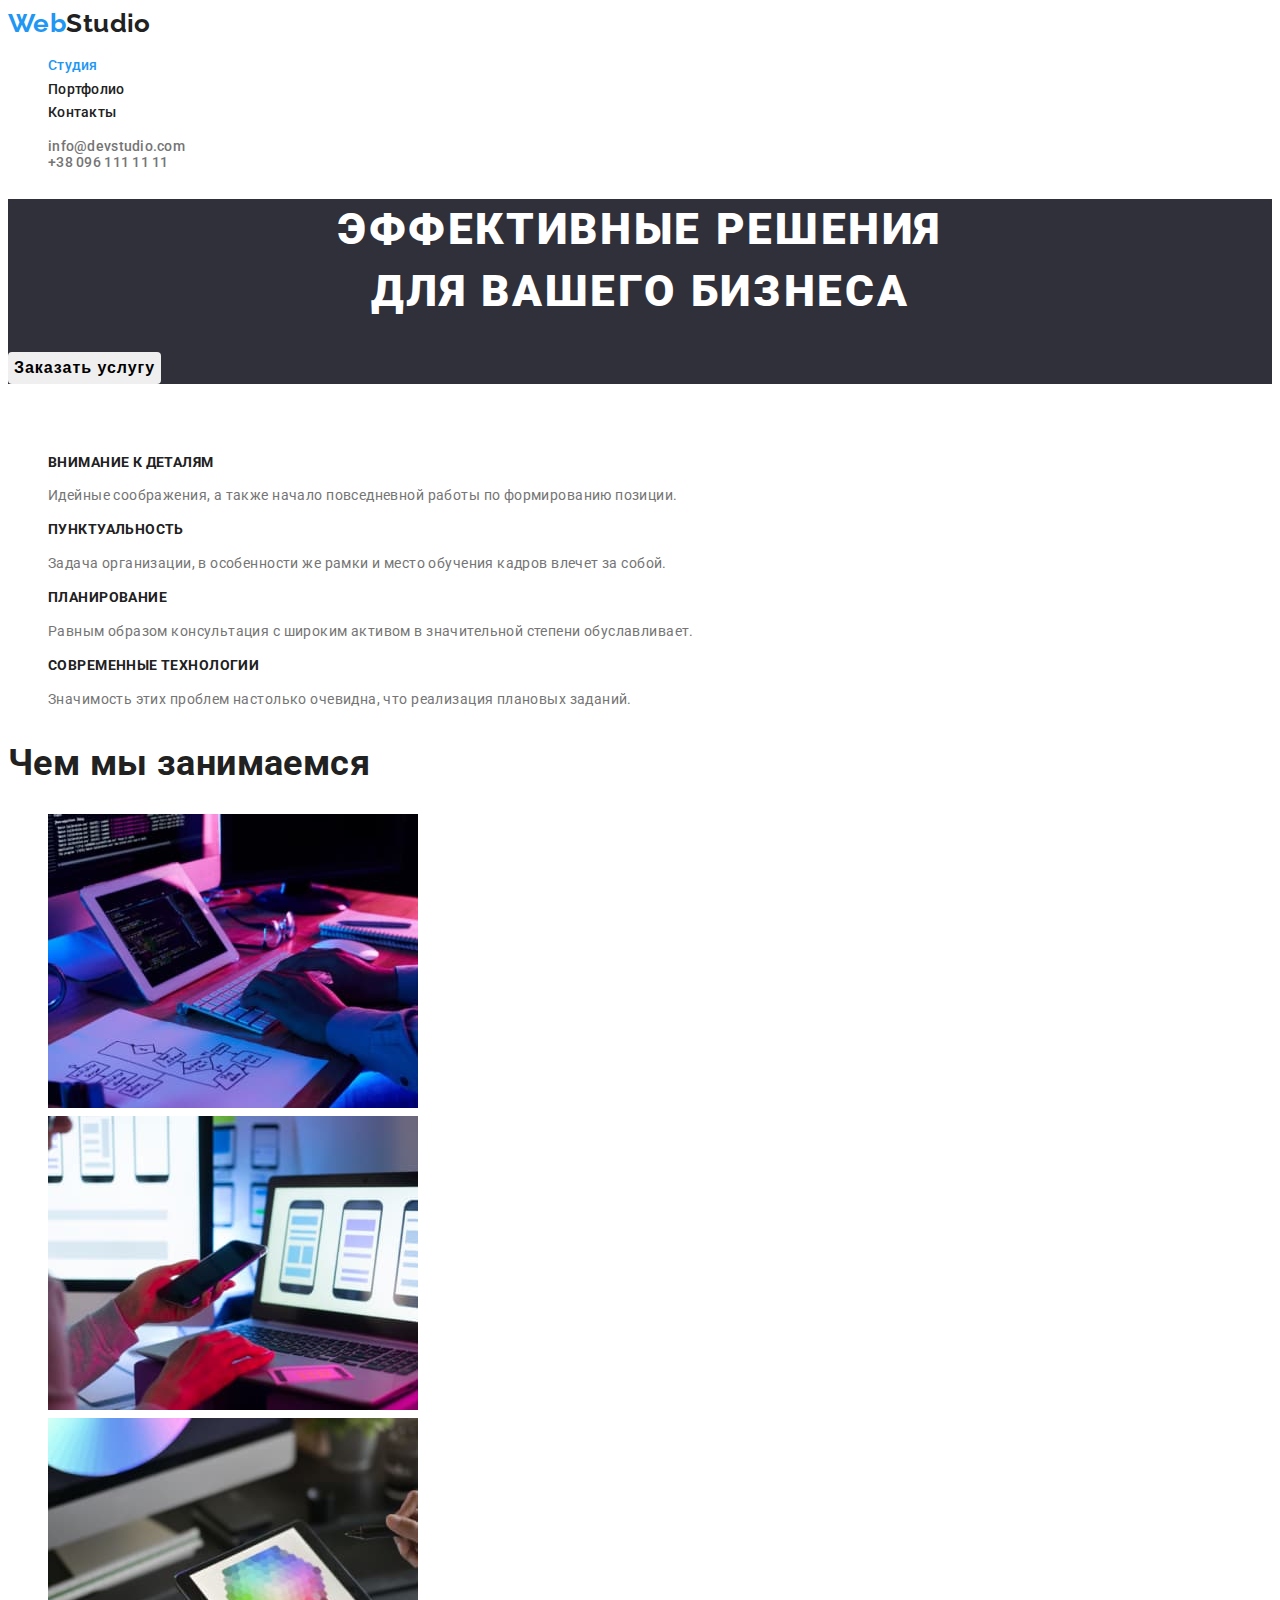
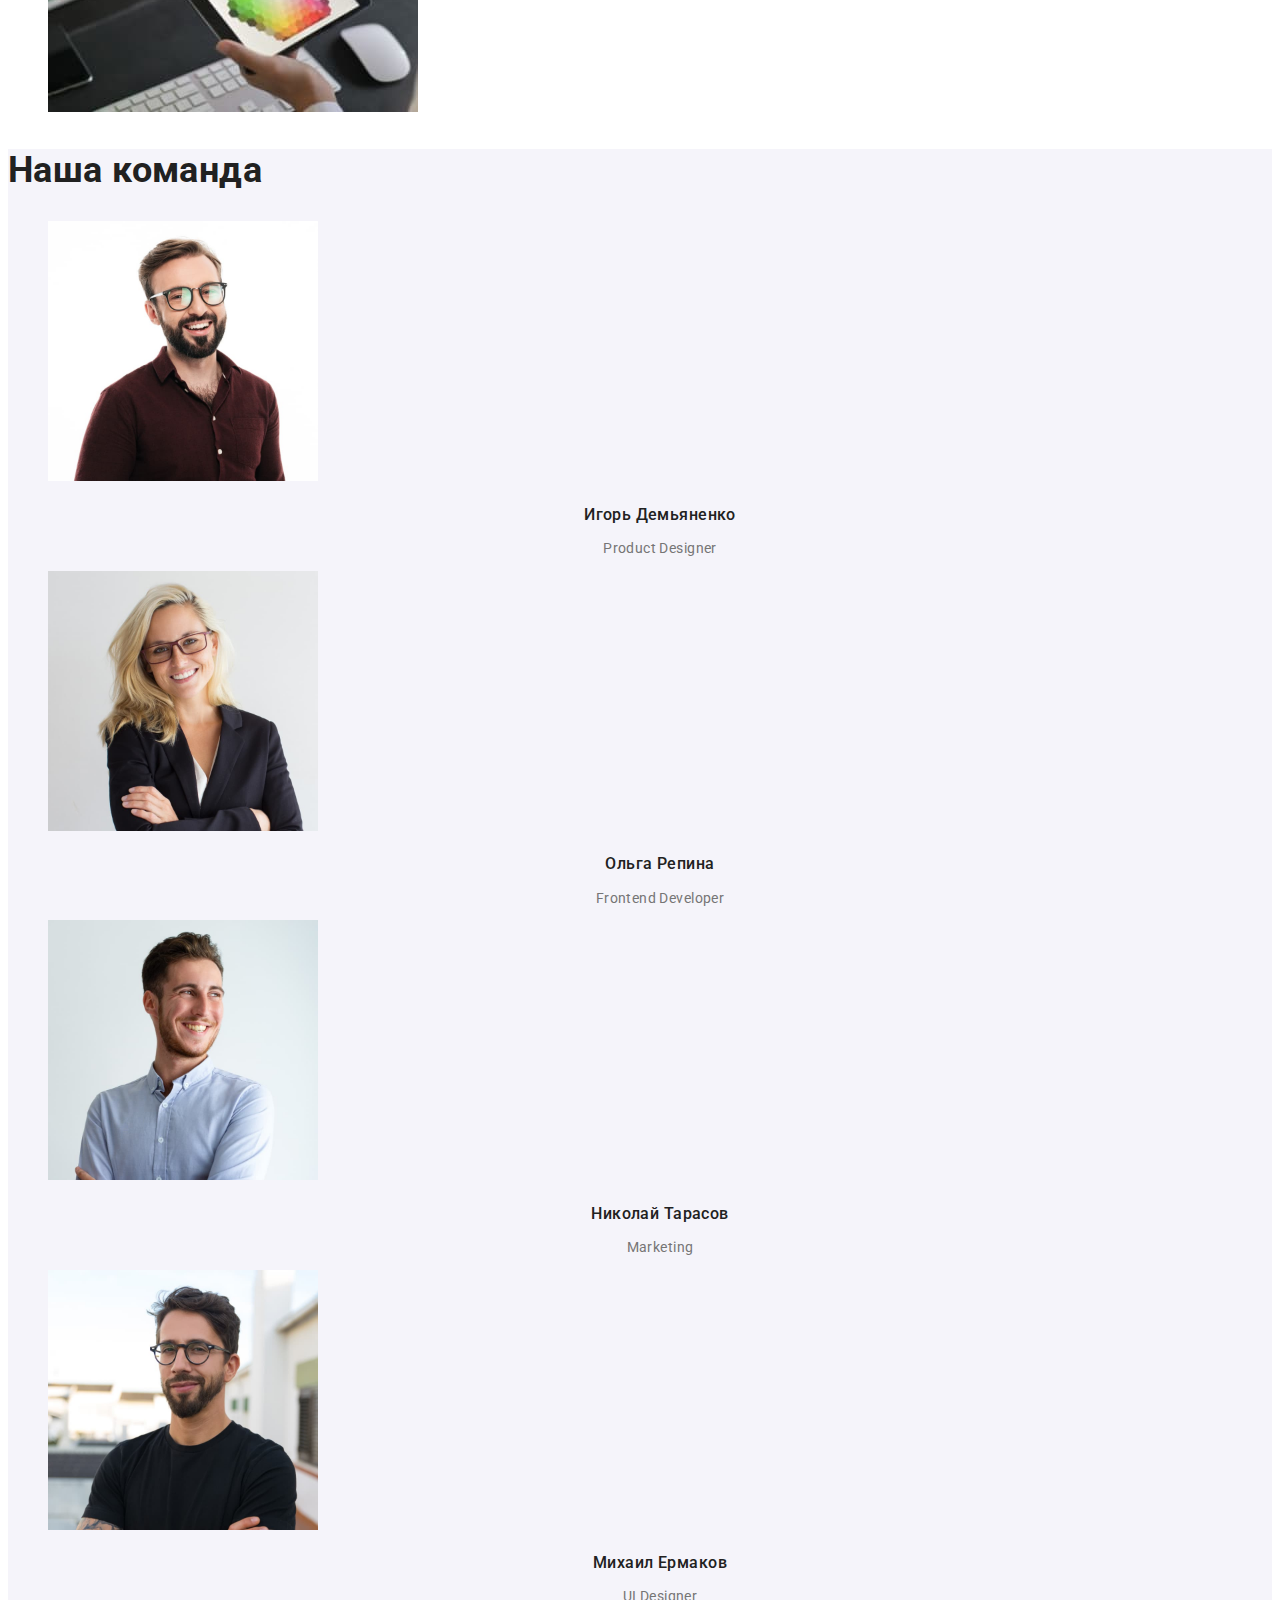
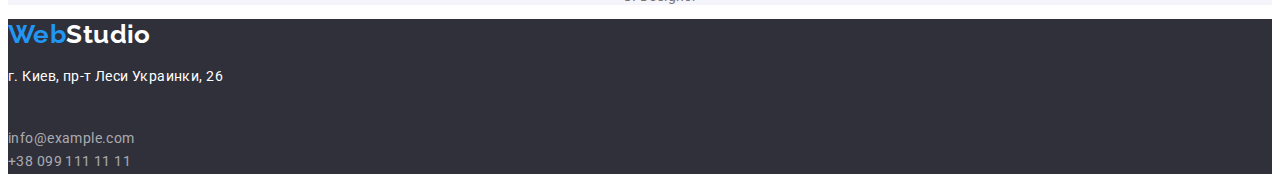
<file: index.html>
<!DOCTYPE html>
<html lang="ru">
  <head>
    <meta charset="UTF-8">
    <meta http-equiv="X-UA-Compatible" content="IE=Edge">
    <meta name="viewport" content="width=device-width, initial-scale=1.0">
    <title>Web Studio</title>
    <link rel="preconnect" href="https://fonts.googleapis.com">
    <link rel="preconnect" href="https://fonts.gstatic.com" crossorigin>
    <link href="https://fonts.googleapis.com/css2?family=Raleway:wght@700&family=Roboto:wght@400;500;700;900&display=swap" rel="stylesheet">
    <link rel="stylesheet" href="./css/styles.css"/>
  </head>

  <body>
    
    <!-- шапка сайта -->
    <header>
      
      <!-- навигация -->
      <nav>
        <a href="./index.html" class="logo">Web<span class="studio-header">Studio</span></a>        
        <ul class="site-nav list">
          <li><a href="./index.html" class="site-nav-item link current">Студия</a></li>
          <li><a href="./portfolio.html" class="site-nav-item link">Портфолио</a></li>
          <li><a href="" class="site-nav-item link">Контакты</a></li>
        </ul>
      </nav>
      
      <!-- контакты в шапке -->
      <ul class="contacts list">
        <li lang="en"><a href="mailto:info@devstudio.com" class="link">info@devstudio.com</a></li>
        <li><a href="tel:+380961111111" class="link">+38 096 111 11 11</a></li>
      </ul>
    </header>
      
    <!-- main container -->
    <main>

      <!-- Hero -->
      <section class="hero">
        <h1 class="title-hero">эффективные решения <br/> для вашего бизнеса</h1>
        <button type="button" class="button-hero">Заказать услугу</button>
      </section>
      
      <!-- Особенности -->
      <section>
        <!-- заголовок Особенности будет скрыт-->
        <h2 class="title hidden">Особенности</h2>
        <ul class="features list">
          <li class="feature">
            <h3 class="feature-item title">Внимание к деталям</h3>
            <p class="feature-item-description">Идейные соображения, а также начало повседневной работы по формированию позиции.</p>
          </li>
          <li class="feature">
            <h3 class="feature-item title">Пунктуальность</h3>
            <p class="feature-item-description">Задача организации, в особенности же рамки и место обучения кадров влечет за собой.</p>
          </li>
          <li class="feature">
            <h3 class="feature-item title">Планирование</h3>
            <p class="feature-item-description">Равным образом консультация с широким активом в значительной степени обуславливает.</p>
          </li>
          <li class="feature">
            <h3 class="feature-item title">Современные технологии</h3>
            <p class="feature-item-description">Значимость этих проблем настолько очевидна, что реализация плановых заданий.</p>
          </li>
        </ul>
      </section>
        
      <!-- Напрвления работы компании -->
      <section>
        <h2 class="occupation title">Чем мы занимаемся</h2>
        <ul class="list">
          <li>
            <img src="./images/box-1-opt.jpeg" alt="box 1" width="370" />
          </li>
          <li>
            <img src="./images/box-2-opt.jpeg" alt="box 2" width="370" />
          </li>
          <li>
            <img src="./images/box-3-opt.jpeg" alt="box 3" width="370" />
          </li>
        </ul>
      </section>

      <!-- Члены команды -->
      <section class="team">
        <h2 class="our-team title">Наша команда</h2>
        <ul class="list">
          <li>
            <img src="./images/team-photo-id-opt.jpeg" alt="Игорь Демьяненко фото" width="270" />
            <h3 lang="ru" class="team-member-name title">Игорь Демьяненко</h3>
            <p lang="en" class="team-member-area">Product Designer</p>
          </li>
          <li>
            <img src="./images/team-photo-or-opt.jpeg" alt="Ольга Репина фото" width="270" />
            <h3 lang="ru" class="team-member-name title">Ольга Репина</h3>
            <p lang="en" class="team-member-area">Frontend Developer</p>
          </li>
          <li>
            <img src="./images/team-photo-nt-opt.jpeg" alt="Николай Тарасов фото" width="270" />
            <h3 lang="ru" class="team-member-name title">Николай Тарасов</h3>
            <p lang="en" class="team-member-area">Marketing</p>
          </li>
          <li>
            <img src="./images/team-photo-my-opt.jpeg" alt="Михаил Ермаков фото" width="270" />
            <h3 lang="ru" class="team-member-name title">Михаил Ермаков</h3>
            <p lang="en" class="team-member-area">UI Designer</p>
          </li>
        </ul> 
      </section>
    </main>
      
    <!-- Футер -->
    <footer class="footer">
      <!-- логотип b адрес компании в футере -->
      <nav>
      <a href="./index.html" class="logo">Web<span class="studio-footer">Studio</span></a>
        <address class="address">
          <p class="address-content">г. Киев, пр-т Леси Украинки, 26</p><br>
          <a lang="en" href="mailto:info@example.com" class="footer-contact link">info@example.com</a><br>
          <a href="tel:+380991111111" class="footer-contact link">+38 099 111 11 11</a>
        </address>
      </nav>
    </footer>
  </body>
</html>
</file>
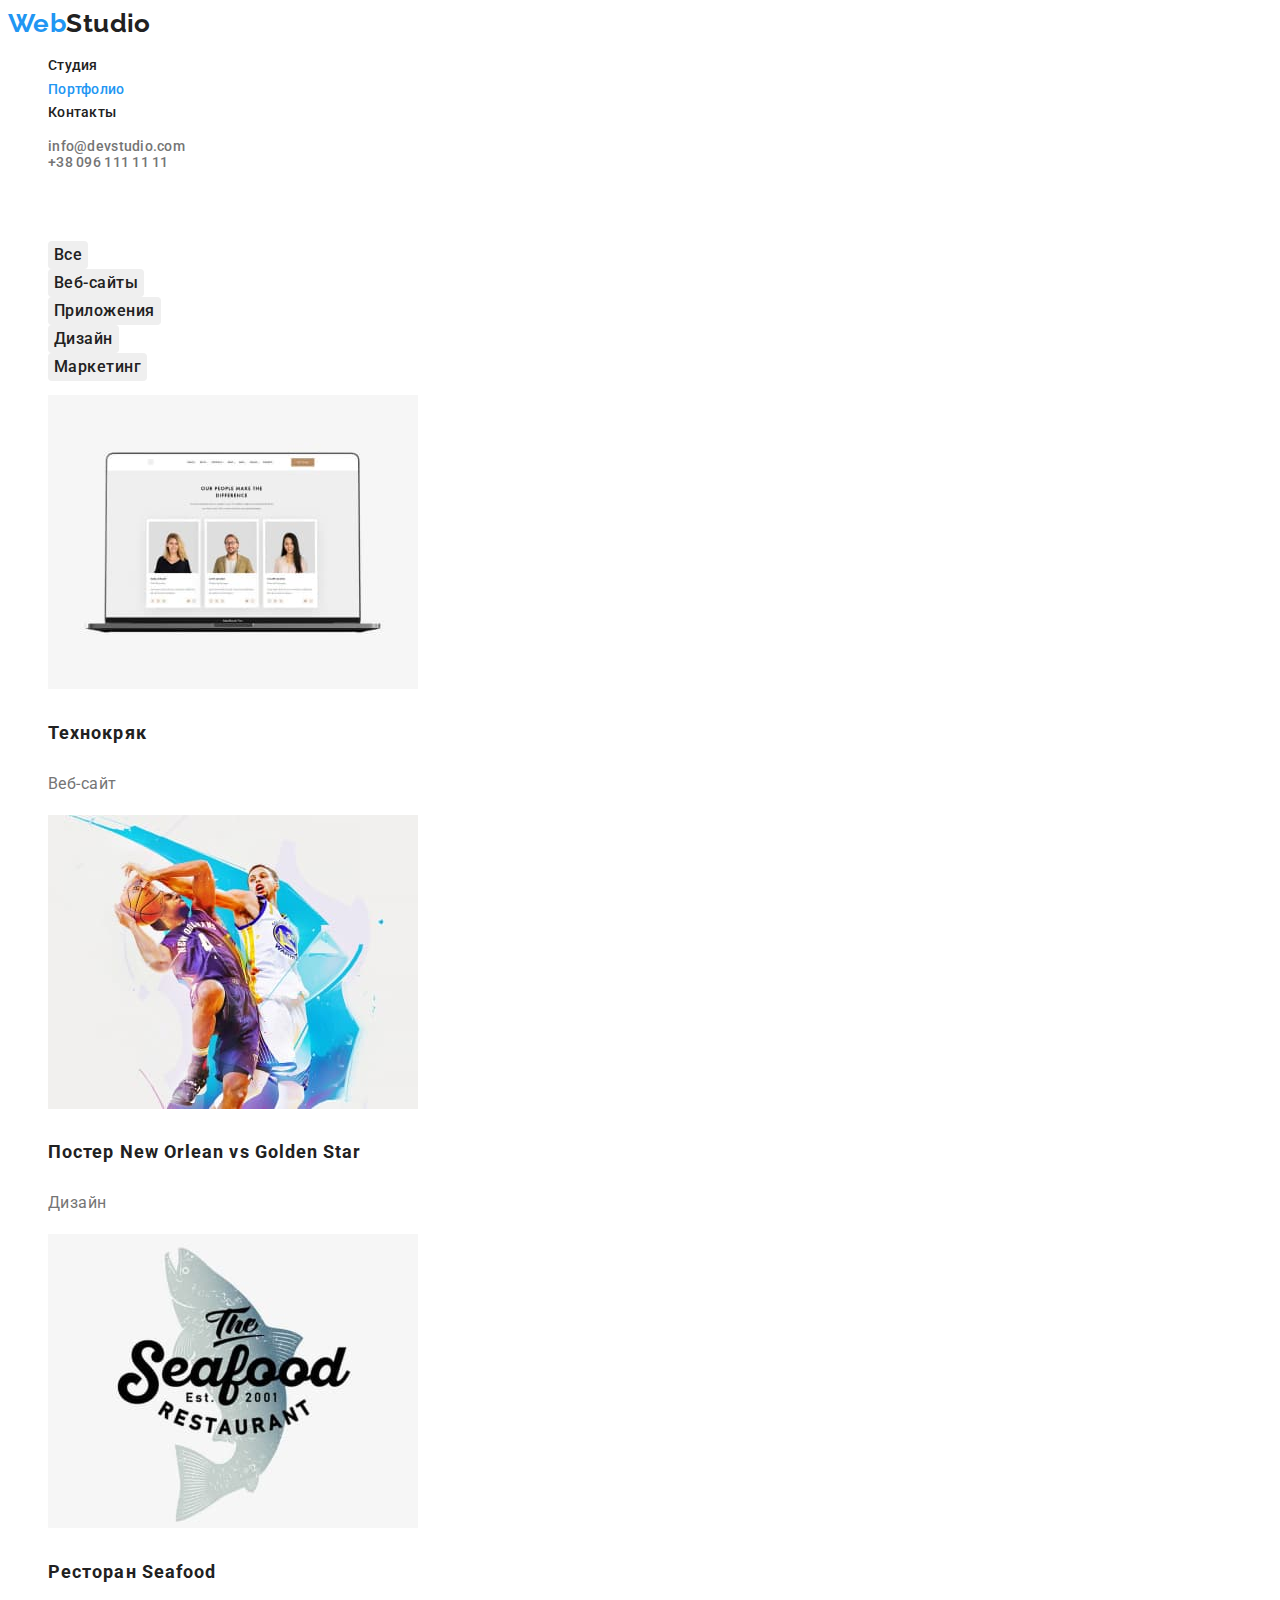
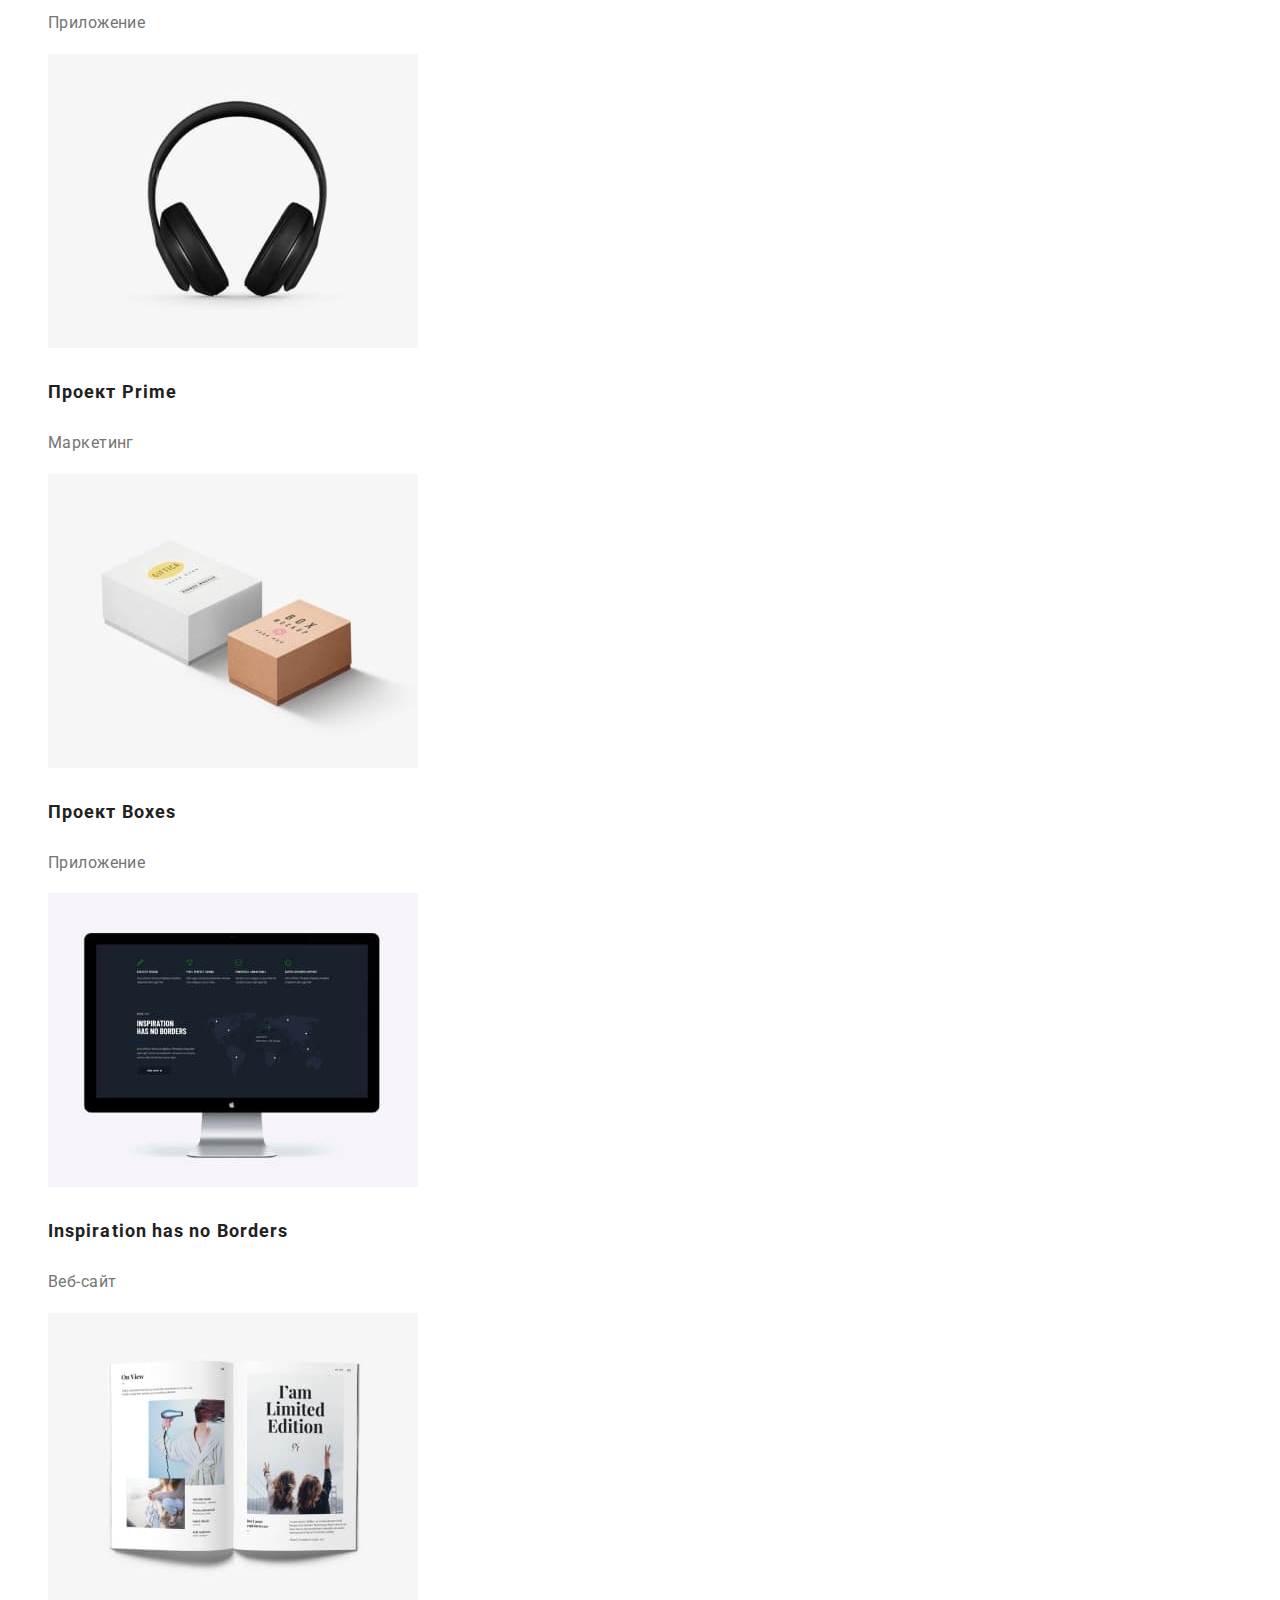
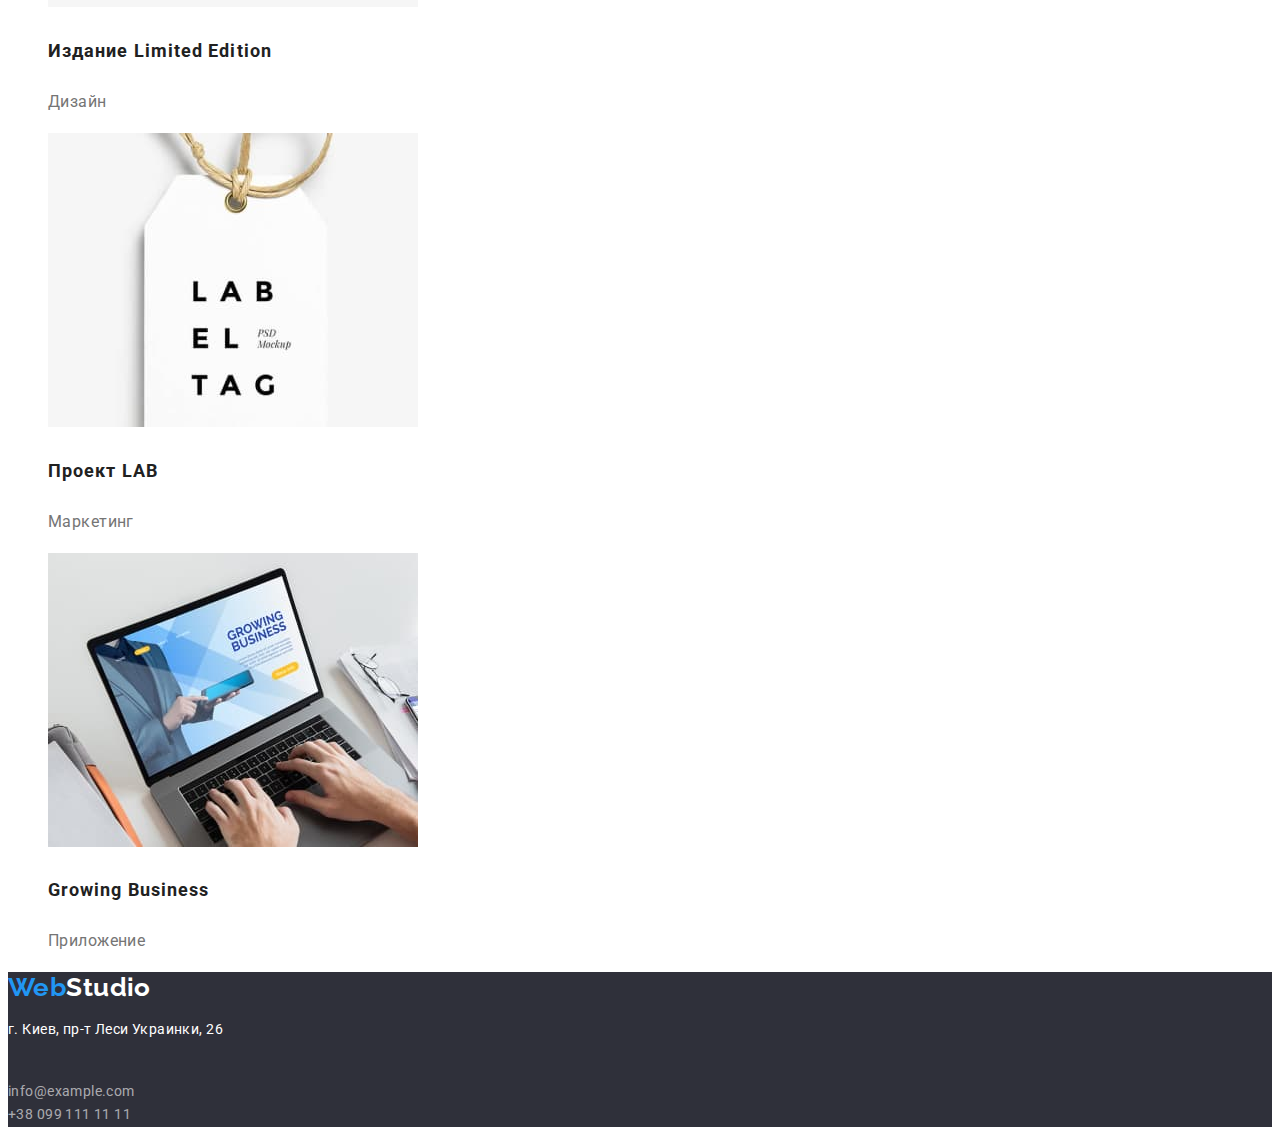
<file: portfolio.html>
<!DOCTYPE html>
<html lang="ru">

  <head>
    <meta charset="UTF-8">
    <meta http-equiv="X-UA-Compatible" content="IE=Edge">
    <meta name="viewport" content="width=device-width, initial-scale=1.0">
    <title>Web Studio</title>
    <link rel="preconnect" href="https://fonts.googleapis.com">
    <link rel="preconnect" href="https://fonts.gstatic.com" crossorigin>
    <link href="https://fonts.googleapis.com/css2?family=Raleway:wght@700&family=Roboto:wght@400;500;700;900&display=swap" rel="stylesheet">
    <link rel="stylesheet" href="./css/styles.css"/>
  </head>

  <body>

    <!-- шапка сайта -->
    <header>
    
      <!-- навигация -->
      <nav>
        <a href="./index.html" class="logo">Web<span class="studio-header">Studio</span></a>
        <ul class="site-nav list">
          <li><a href="./index.html" class="site-nav-item link">Студия</a></li>
          <li><a href="./portfolio.html" class="site-nav-item link current">Портфолио</a></li>
          <li><a href="" class="site-nav-item link">Контакты</a></li>
        </ul>
      </nav>
    
      <!-- контакты в шапке -->
      <ul class="contacts list">
        <li lang="en"><a href="mailto:info@devstudio.com" class="link">info@devstudio.com</a></li>
        <li><a href="tel:+380961111111" class="link">+38 096 111 11 11</a></li>
      </ul>
    </header>

    <!-- main container -->
    <main>
      <!-- Портфолио-->
      <section class="portfolio">
        <!-- заголовок Портфолио будет скрыт-->
        <h2 class="title hidden">Портфолио</h2>
        <!-- навигация по фильтрам -->
        <ul class="list">
          <li><button type="button" class="button">Все</button></li>
          <li><button type="button" class="button">Веб-сайты</button></li>
          <li><button type="button" class="button">Приложения</button></li>
          <li><button type="button" class="button">Дизайн</button></li>
          <li><button type="button" class="button">Маркетинг</button></li>
        </ul>

        <ul class="products list">
          <li class="products-item">
            <img src="./images/project-1-opt.jpeg" alt="изображение" width="370">
            <h3 class="products-item-name title">Технокряк</h3>
            <p class="products-item-type">Веб-сайт</p>
          </li>
          <li class="products-item">
            <img src="./images/project-2-opt.jpeg" alt="изображение" width="370">
            <h3 class="products-item-name title">Постер New Orlean vs Golden Star</h3>
            <p class="products-item-type">Дизайн</p>
          </li>
          <li class="products-item">
            <img src="./images/project-3-opt.jpeg" alt="изображение" width="370">
            <h3 class="products-item-name title">Ресторан Seafood</h3>
            <p class="products-item-type">Приложение</p>
          </li>
          <li class="products-item">
            <img src="./images/project-4-opt.jpeg" alt="изображение" width="370">
            <h3 class="products-item-name title">Проект Prime</h3>
            <p class="products-item-type">Маркетинг</p>
          </li>
          <li class="products-item">
            <img src="./images/project-5-opt.jpeg" alt="изображение" width="370">
            <h3 class="products-item-name title">Проект Boxes</h3>
            <p class="products-item-type">Приложение</p>
          </li>
          <li class="products-item">
            <img src="./images/project-6-opt.jpeg" alt="изображение" width="370">
            <h3 class="products-item-name title">Inspiration has no Borders</h3>
            <p class="products-item-type">Веб-сайт</p>
          </li>
          <li class="products-item">
            <img src="./images/project-7-opt.jpeg" alt="изображение" width="370">
            <h3 class="products-item-name title">Издание Limited Edition</h3>
            <p class="products-item-type">Дизайн</p>
          </li>
          <li class="products-item">
            <img src="./images/project-8-opt.jpeg" alt="изображение" width="370">
            <h3 class="products-item-name title">Проект LAB</h3>
            <p class="products-item-type">Маркетинг</p>
          </li>
          <li class="products-item">
            <img src="./images/project-9-opt.jpeg" alt="изображение" width="370">
            <h3 class="products-item-name title">Growing Business</h3>
            <p class="products-item-type">Приложение</p>
          </li>
        </ul>
      </section>
    </main>

    <!-- Футер -->
    <footer class="footer">
      <!-- логотип b адрес компании в футере -->
      <nav>
        <a href="./index.html" class="logo">Web<span class="studio-footer">Studio</span></a>
        <address class="address">
          <p class="address-content">г. Киев, пр-т Леси Украинки, 26</p><br>
          <a lang="en" href="mailto:info@example.com" class="footer-contact link">info@example.com</a><br>
          <a href="tel:+380991111111" class="footer-contact link">+38 099 111 11 11</a>
        </address>
      </nav>
    </footer>
  </body>
</html>
</file>
<file: css/styles.css>
/* цвет фона #FFFFFF;
вторичный цвет фона #F5F4FA;
третичный цвет фона #2F303A;
основной цвет текста #757575;
вторичный цвет текста (заголовки) #212121;
цвет эффектов  #2196F3;
 */
:root {
	--primary-text-color: #757575;
	--secondary-text-color: #212121;
	--secondary-background-color: #F5F4FA;
	--tertiary-background-color: #2F303A;
	--conditions-color: #2196F3;
	--conditions-subcolor: #FFFFFF;
}

body {
	font-family: Roboto, sans-serif;
	font-size: 14px;
	line-height: 1.7;
	letter-spacing: 0.03em;
	color: #757575;
	background-color: #FFFFFF;
    
}

.link {
	text-decoration: none;
	font-style:normal;
	color: var(--primary-text-color);
}

.link:hover,
.link:focus {
	color: var(--conditions-color);
}

.button {
	border: none;
	border-radius: 4px;
	cursor: pointer;
}

.button:hover,
.button:focus {
	color: var(--conditions-subcolor);
	background-color: var(--conditions-color);
	box-shadow: 0px 3px 1px rgba(0, 0, 0, 0.1), 0px 1px 2px rgba(0, 0, 0, 0.08), 0px 2px 2px rgba(0, 0, 0, 0.12);
}

.list {
	list-style: none;
}

/* шапка */
.logo {
	text-decoration: none;
	font-family: Raleway;
	font-weight: bold;
	font-size: 26px;
	line-height: 1.19;
	color: var(--conditions-color);
	cursor: default;
}

.studio-header {
	color: var(--secondary-text-color);
}

.site-nav-item {
	font-weight: 500;
	line-height: 1.14;
	color: var(--secondary-text-color);
	letter-spacing: 0.02em;
}

.site-nav-item.current {
	color: var(--conditions-color);
}

.contacts {
	font-weight: 500;
	line-height: 1.1;
	letter-spacing: 0.02em;
}


/* main */
.title {
	color: var(--secondary-text-color);
}
.hidden {
	visibility: hidden; 
}

.hero {
	background-color: var(--tertiary-background-color);
}

.title-hero {
	font-weight: 900;
	font-size: 44px;
	line-height: 1.4;
	text-align: center;
	letter-spacing: 0.06em;
	text-transform: uppercase;
	color: var(--conditions-subcolor);
}

.button-hero {
	font-weight: 700;
	font-size: 16px;
	line-height: 1.87;
	letter-spacing: 0.06em;
	border: none;
	border-radius: 4px;
	cursor: pointer;
}

.button-hero:hover,
.button-hero:focus {
	color: var(--conditions-subcolor);
	background-color: var(--conditions-color);
	box-shadow: 0px 4px 4px rgba(0, 0, 0, 0.15);
}

.feature-item {
	font-size: 14px;
	line-height: 1.14;
	text-transform: uppercase;
}

.feature-item-description {
	line-height: 1.71;
}

.occupation,
.our-team {
	font-size: 36px;
	line-height: 1.17;
}

.team {
	background-color: var(--secondary-background-color);
}

.team-member-name {
	font-weight: 500;
	font-size: 16px;
	line-height: 1.19;
	text-align: center;
}

.team-member-area {
	line-height: 1.19;
	text-align: center;
}
  
/* main portfolio*/

.button {
	font-family: inherit;
	font-weight: 500;
	font-size: 16px;
	line-height: 1.63;
	letter-spacing: 0.03em;
	color: var(--secondary-text-color);
}

.products-item-name {
	font-size: 18px;
	line-height: 2;
	letter-spacing: 0.06em;
}

.products-item-type {
	font-size: 16px;
	line-height: 1.87;
}
/* footer */

.footer {
	background-color: var(--tertiary-background-color);
}

.studio-footer {
	color: var(--conditions-subcolor);
}

.address-content {
	color: var(--conditions-subcolor);
	font-style: normal;
}

.footer-contact {
	color: rgba(255, 255, 255, 0.6);
}
</file>
